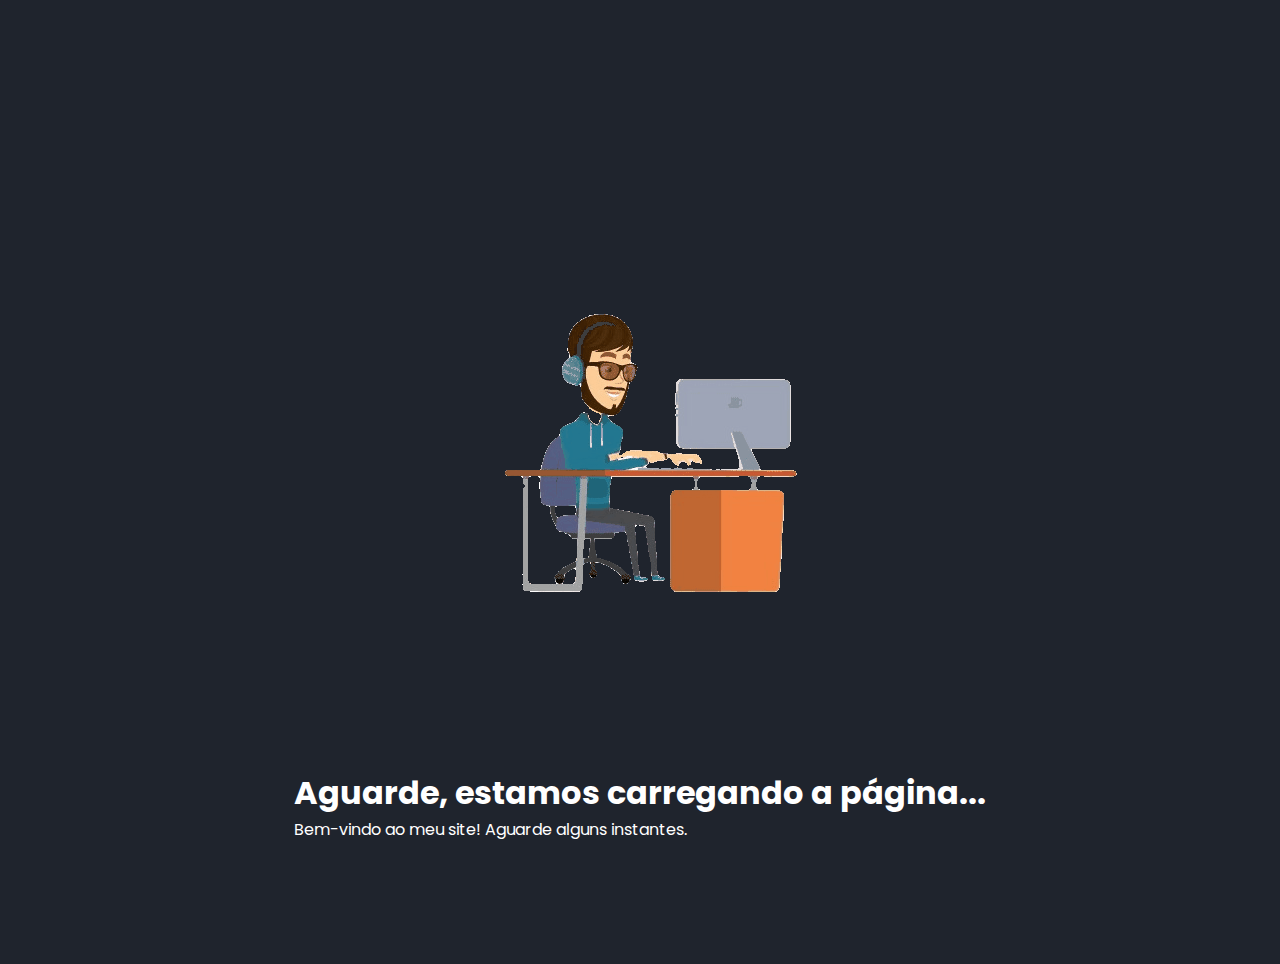
<file: index.html>
<!DOCTYPE html>
<html lang="pt-br">
  <head>
    <meta charset="UTF-8" />
    <meta http-equiv="X-UA-Compatible" content="IE=edge" />
    <meta name="viewport" content="width=device-width, initial-scale=1.0" />
    <!-- <meta http-equiv="refresh" content="7;url=./portfolio.html" /> -->
    <title>Carregando</title>
    <link rel="stylesheet" href="./css/loading.css" />
    <link
      href="https://cdn.jsdelivr.net/npm/bootstrap@5.1.3/dist/css/bootstrap.min.css"
      rel="stylesheet"
      integrity="sha384-1BmE4kWBq78iYhFldvKuhfTAU6auU8tT94WrHftjDbrCEXSU1oBoqyl2QvZ6jIW3"
      crossorigin="anonymous"
    />
    
    <link rel="shortcut icon" href="./images/favicon-32x32.png" type="image/x-icon">
  </head>
  <body id="body">
    <div class="row">
      <div class="col coll">
        <div class="container-img">
          <img
            class="figure-img img-fluid rounded"
            src="./images/animacao.gif"
            alt="animação mexendo no computador"
          />
        </div>
      </div>
    </div>
    <div class="row">
      <div class="col coll">
        <div class="container-content">
          <h1>Aguarde, estamos carregando a página...</h1>

          <div id="progress-bar">
            <div id="progress"></div>
          </div>
          <p id="p">Bem-vindo ao meu site! Aguarde alguns instantes.</p>
        </div>
      </div>
    </div>

    <script>
      const progressBar = document.querySelector("#progress-bar");
      const progress = document.querySelector("#progress");
      const interval = 50;
      let percent = 0;
      const p = document.querySelector("#p");

      const timer = setInterval(() => {
        percent += 6;
        progress.style.width = percent + "%";
        if (percent >= 168) {
          p.innerHTML = "Redirecionando";
          if (percent >= 180) {
            clearInterval(timer);
            window.location.href = "./portfolio.html";
          }
        }
      }, interval);
    </script>
  </body>
</html>
</file>
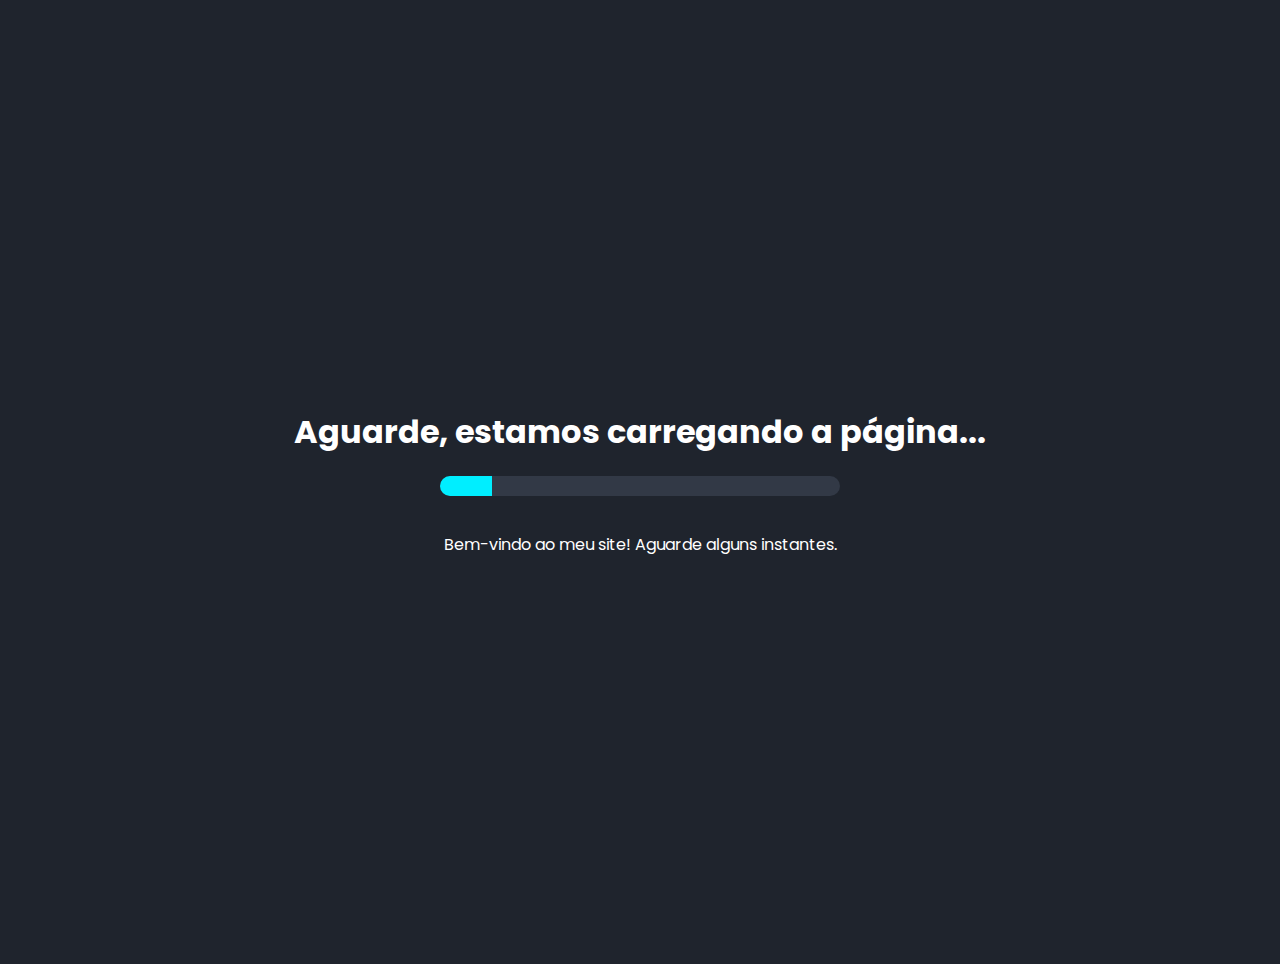
<file: loading.html>
<!DOCTYPE html>
<html lang="pt-br">
  <head>
    <meta charset="UTF-8" />
    <meta http-equiv="X-UA-Compatible" content="IE=edge" />
    <meta name="viewport" content="width=device-width, initial-scale=1.0" />
    <meta http-equiv="refresh" content="7;url=./index.html" />
    <title>Carregando</title>
    <link rel="stylesheet" href="./css/loading.css" />
  </head>
  <body>
    <h1>Aguarde, estamos carregando a página...</h1>

    <div class="progress-bar">
      <div class="progress"></div>
    </div>
    <br /><br />

    <p class="p">Bem-vindo ao meu site! Aguarde alguns instantes.</p>

    <script>
      const progressBar = document.querySelector(".progress-bar");
      const progress = document.querySelector(".progress");
      const interval = 50;
      let percent = 0;
      const p = document.querySelector(".p");

      const timer = setInterval(() => {
        percent += 1;
        progress.style.width = percent + "%";
        if (percent >= 110) {
          p.innerHTML = "Redirecionando";
          if (percent >= 120) {
            clearInterval(timer);
            window.location.href = "./index.html";
          }
        }
      }, interval);
    </script>
  </body>
</html>
</file>
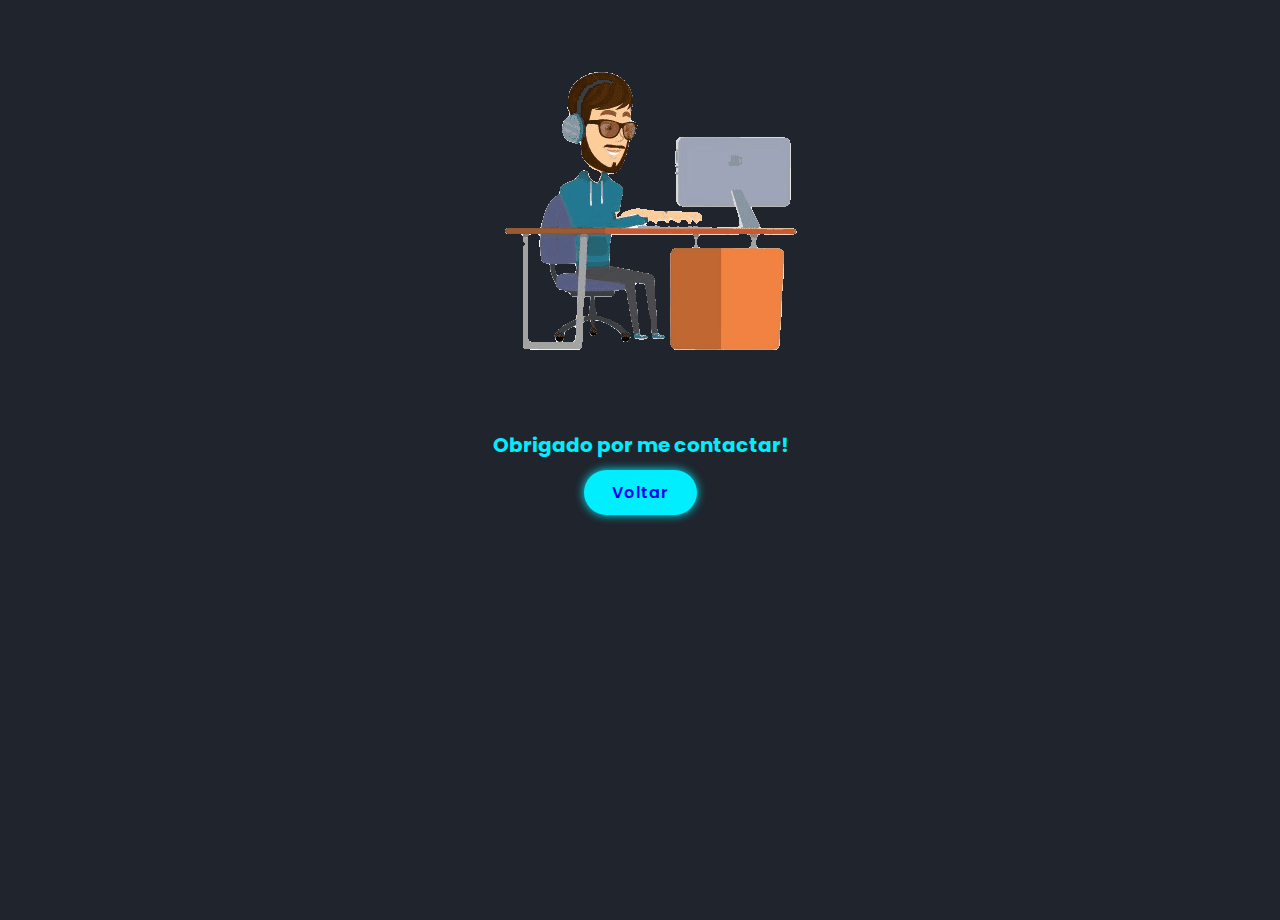
<file: obrigado.html>
<!DOCTYPE html>
<html lang="pt-br">
  <head>
    <meta charset="UTF-8" />
    <meta http-equiv="X-UA-Compatible" content="IE=edge" />
    <meta name="viewport" content="width=device-width, initial-scale=1.0" />
    <link rel="stylesheet" href="./css/obrigado.css" />
    <link
      href="https://cdn.jsdelivr.net/npm/bootstrap@5.1.3/dist/css/bootstrap.min.css"
      rel="stylesheet"
      integrity="sha384-1BmE4kWBq78iYhFldvKuhfTAU6auU8tT94WrHftjDbrCEXSU1oBoqyl2QvZ6jIW3"
      crossorigin="anonymous"
    />

    <link rel="shortcut icon" href="./images/favicon.ico" type="image/x-icon" />

    <title>Obrigado</title>
  </head>
  <body id="body">
    <div class="row">
      <div class="col coll">
        <div class="container-img">
          <img
            class="figure-img img-fluid rounded"
            src="./images/animacao.gif"
            alt="animação mexendo no computador"
          />
        </div>
      </div>
    </div>
    <div class="row">
      <div class="col coll">
        <div class="container-content">
          <h1>Obrigado por me contactar!</h1>

          <a href="./portfolio.html" id="a">Voltar</a>
        </div>
      </div>
    </div>
  </body>
</html>
</file>
<file: css/loading.css>
@import url("https://fonts.googleapis.com/css2?family=Poppins:wght@300;400;500;600;700;800;900&display=swap");

* {
  margin: 0;
  padding: 0;
  box-sizing: border-box;
  text-decoration: none;
  border: none;
  outline: none;
  scroll-behavior: smooth;
  font-family: "Poppins", sans-serif;
}

:root {
  --bg-color: #1f242d;
  --second-bg-color: #323946;
  --text-color: #fff;
  --main-color: #0ef;
}

body {
  display: flex;
  flex-direction: column;
  align-items: center;
  justify-content: center;
  height: 100vh;
  background-color: var(--bg-color);
  color: var(--text-color);
  font-family: sans-serif;
  margin: 2rem 2rem 2rem 2rem;
}

.progress-bar {
  background-color: var(--second-bg-color);
  height: 20px;
  margin-top: 20px;
  width: 400px;
  border-radius: 10px;
  overflow: hidden;
}

.progress {
  background-color: var(--main-color);
  height: 100%;
  width: 0%;
  transition: width 0.3s ease-in-out;
}
</file>
<file: css/obrigado.css>
@import url("https://fonts.googleapis.com/css2?family=Poppins:wght@300;400;500;600;700;800;900&display=swap");

* {
  margin: 0;
  padding: 0;
  box-sizing: border-box;
  text-decoration: none;
  border: none;
  outline: none;
  scroll-behavior: smooth;
  font-family: "Poppins", sans-serif;
}

:root {
  --bg-color: #1f242d;
  --second-bg-color: #323946;
  --text-color: #fff;
  --main-color: #0ef;
}

html {
  font-size: 62.5%;
}

#body {
  background-color: var(--bg-color);
  font-family: sans-serif;
  margin: 0 2rem;
  min-height: 100vh;
  overflow-x: hidden;
}

h1 {
  color: var(--main-color);
}

.container-img {
  height: 40vh;
  display: flex;
  justify-content: center;
  align-items: center;
  margin-top: 2rem;
  margin-bottom: 5rem;
}

.container-content {
  display: flex;
  justify-content: center;
  align-items: center;
  flex-direction: column;
}

#a {
  display: inline-block;
  padding: 1rem 2.8rem;
  background: var(--main-color);
  border-radius: 4rem;
  box-shadow: 0 0 1rem var(--main-color);
  font-size: 1.6rem;
  letter-spacing: 0.1rem;
  font-weight: 600;
  transition: 0.5s ease;
  cursor: pointer;
  margin-top: 1rem;
  text-decoration: none;
}

#a:hover {
  box-shadow: none;
}

@media (max-width: 440px) {
  h1 {
    margin-left: 1rem;
  }
  p {
    margin-left: 1rem;
  }
}
</file>
